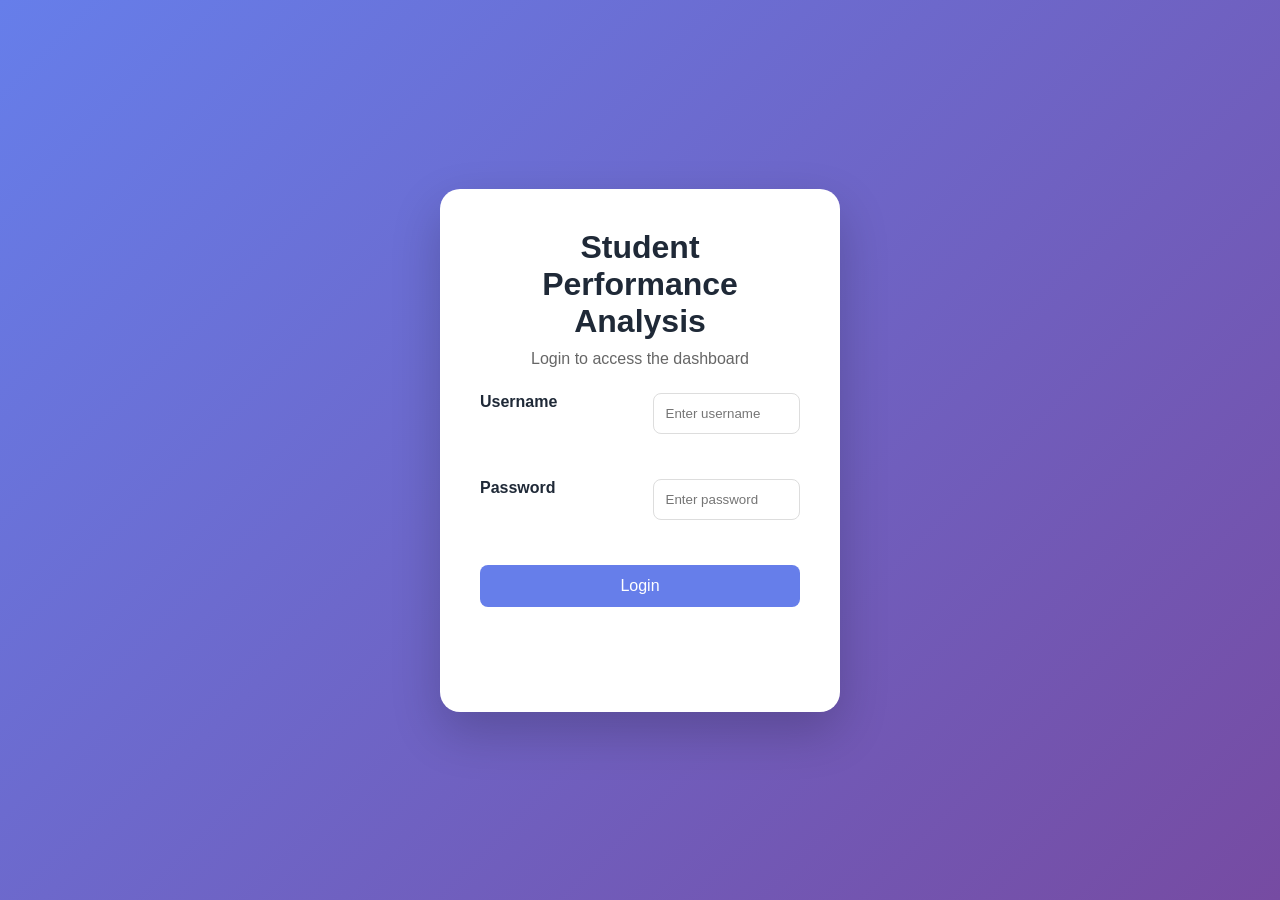
<file: login.html>
<!DOCTYPE html>
<html lang="en">

<head>

    <meta charset="UTF-8">

    <meta name="viewport" content="width=device-width, initial-scale=1.0">

    <title>Student Performance Analysis - Login</title>

    <link rel="stylesheet" href="style.css">

</head>

<body>

    <div class="login-container">

        <div class="login-card">

            <h1>Student Performance Analysis</h1>

            <p>Login to access the dashboard</p>

            <form id="loginForm">

                <label for="username">
                    Username
                </label>

                <input
                    type="text"
                    id="username"
                    placeholder="Enter username"
                    required
                >

                <label for="password">
                    Password
                </label>

                <input
                    type="password"
                    id="password"
                    placeholder="Enter password"
                    required
                >

                <button type="submit">
                    Login
                </button>

                <p id="loginMessage"></p>

            </form>

        </div>

    </div>

    <script src="login.js"></script>

</body>

</html>
</file>
<file: style.css>
* {
    margin: 0;
    padding: 0;
    box-sizing: border-box;
}

body {
    font-family: Arial, sans-serif;
    background: #f4f7fb;
    color: #1f2937;
}


/* Navigation Bar */

header {
    background: #111827;
    color: white;
    padding: 20px 8%;

    display: flex;
    justify-content: space-between;
    align-items: center;
}

.logo {
    font-size: 22px;
    font-weight: bold;
}

nav a {
    color: white;
    text-decoration: none;
    margin-left: 25px;
}


/* Hero Section */

.hero {
    background: #eaf2ff;
    padding: 80px 8%;
    text-align: center;
}

.hero h1 {
    font-size: 45px;
    margin-bottom: 20px;
    color: #111827;
}

.hero p {
    font-size: 18px;
    max-width: 700px;
    margin: auto;
    line-height: 1.7;
}


/* Dashboard */

.dashboard {
    padding: 50px 8%;
    background: #f4f7fb;
}

.dashboard h2 {
    text-align: center;
    font-size: 32px;
    margin-bottom: 30px;
}

.dashboard-grid {
    max-width: 1000px;
    margin: auto;

    display: grid;
    grid-template-columns: repeat(3, 1fr);
    gap: 25px;
}

.dashboard-card {
    background: white;
    padding: 30px;
    border-radius: 15px;
    text-align: center;

    box-shadow: 0 10px 25px rgba(0,0,0,0.08);
    transition: transform 0.2s ease, box-shadow 0.2s ease;

}

.dashboard-card:hover {
    transform: translateY(-5px);
    box-shadow: 0 15px 30px rgba(0,0,0,0.12);
}

.dashboard-card h3 {
    font-size: 17px;
    margin-bottom: 15px;
    color: #6b7280;
}

.dashboard-card p {
    font-size: 32px;
    font-weight: bold;
    color: #2563eb;
    margin-top: 10px;
}


/* Form Section */

.analysis {
    padding: 60px 8%;
}

.analysis h2 {
    text-align: center;
    font-size: 32px;
    color: #2563eb;
    margin-bottom: 35px;
}


/* Form Card */

.form-card {
    max-width: 900px;
    margin: auto;

    background: white;
    border: 1px solid #e5e7eb;
    padding: 40px;
    border-radius: 15px;

    box-shadow: 0 10px 30px rgba(0,0,0,0.08);
}


/* Form Grid */

form {
    display: grid;
    grid-template-columns: 1fr 1fr;
    gap: 25px;
}


/* Input */

.input-group {
    display: flex;
    flex-direction: column;
    gap: 8px;
}

.input-group label {
font-weight: 600;
}

.input-group input {
    padding: 13px;

    border: 1px solid #d1d5db;
    border-radius: 7px;

    font-size: 15px;
}

.input-group input:focus {
    outline: none;
    border-color: #2563eb;
    box-shadow: 0 0 0 3px rgba(37, 99, 235, 0.12);
}


/* Button */

button {
    grid-column: 1 / -1;

    padding: 15px;

    background: #2563eb;
    color: white;

    border: none;
    border-radius: 8px;

    font-size: 17px;
    cursor: pointer;
    transition: background 0.2s ease, transform 0.2s ease;
}

button:hover {
    background: #1d4ed8;
    transform: translateY(-2px);
}


/* Result Section */

.result-section {
    display: none;

    margin-top: 30px;
    padding: 40px 8%;

    background: #ffffff;

    border-radius: 20px;

    box-shadow: 0 10px 30px rgba(0,0,0,0.08);
}

.result-section > h2 {
    text-align: center;

    font-size: 32px;
    margin-bottom: 10px;
}


/* Result Card */

.result-card {
    max-width: 900px;
    margin: auto;

    background: white;

    padding: 40px;
    border-radius: 15px;

    box-shadow: 0 10px 30px rgba(0,0,0,0.08);
}

.result-card > h3 {
    text-align: center;

    font-size: 24px;
    margin-bottom: 30px;
}


/* Result Grid */

.result-grid {
    display: grid;

    grid-template-columns: repeat(4, 1fr);

    gap: 18px;
}


/* Result Boxes */

.result-box {
    padding: 22px;

    text-align: center;

    border-radius: 15px;

    background: #f5f7fb;
}

.result-box span {
    display: block;

    font-size: 14px;

    margin-bottom: 12px;

    color: #6b7280;
}

.result-box strong {
    display: block;

    font-size: 25px;

    color: #2563eb;
}


/* Recommendation */

.recommendation {
    margin-top: 25px;

    padding: 20px;

    border-radius: 15px;

    background: #f5f7fb;
}

.recommendation h3 {
    margin-bottom: 10px;
}

.recommendation p {
    line-height: 1.6;
}


/* Footer */

footer {
    background: #111827;

    color: white;

    text-align: center;

    padding: 30px;

    margin-top: 30px;
}


/* Mobile Responsive */

@media (max-width: 800px) {

    .result-grid {
        grid-template-columns: repeat(2, 1fr);
    }

}

@media (max-width: 700px) {

    header {
        flex-direction: column;
        gap: 15px;
    }

    nav a {
        margin: 0 8px;
    }

    .hero h1 {
        font-size: 32px;
    }

    form {
        grid-template-columns: 1fr;
    }

    .dashboard-grid {
        grid-template-columns: 1fr;
    }

}

@media (max-width: 500px) {

    .result-grid {
        grid-template-columns: 1fr;
    }

}



/* Student Records */

.records {
    padding: 60px 8%;
    background: #f4f7fb;
}

.records h2 {
    text-align: center;
    font-size: 32px;
    margin-bottom: 30px;
}

.table-container {
    max-width: 1100px;
    margin: auto;
    overflow-x: auto;

    background: white;
    border: 1px solid #e5e7eb; 
   padding: 20px;
    border-radius: 15px;

    box-shadow: 0 10px 30px rgba(0,0,0,0.08);
}

#studentTable {
    width: 100%;
    border-collapse: collapse;
}

#studentTable th {
    background: #111827;
    color: white;
    padding: 15px;
    text-align: center;
    border-bottom: 2px solid #2563eb;
}


#studentTable td {
    padding: 14px;
    text-align: center;
    border-bottom: 1px solid #e5e7eb;
}

#studentTable tr:hover {
    background: #f5f7fb;
}

#studentTable td:nth-child(3) {
    font-weight: bold;
    color: #2563eb;
}



/* Login Page */

.login-container {
    min-height: 100vh;
    display: flex;
    justify-content: center;
    align-items: center;
    background: linear-gradient(135deg, #667eea, #764ba2);
}

.login-card {
    width: 400px;
    padding: 40px;
    background: white;
    border-radius: 20px;
    box-shadow: 0 20px 50px rgba(0, 0, 0, 0.2);
}

.login-card h1 {
    text-align: center;
    margin-bottom: 10px;
}

.login-card p {
    text-align: center;
    color: #666;
    margin-bottom: 25px;
}

.login-card label {
    display: block;
    margin-bottom: 8px;
    font-weight: bold;
}

.login-card input {
    width: 100%;
    padding: 12px;
    margin-bottom: 20px;
    border: 1px solid #ddd;
    border-radius: 8px;
    box-sizing: border-box;
}

.login-card button {
    width: 100%;
    padding: 12px;
    border: none;
    border-radius: 8px;
    background: #667eea;
    color: white;
    font-size: 16px;
    cursor: pointer;
}

.login-card button:hover {
    opacity: 0.9;
}

#loginMessage {
    margin-top: 15px;
    font-weight: bold;
}

/* Charts */
.charts {
    margin-top: 40px;
}

.chart-grid {
    display: grid;
    grid-template-columns: repeat(2, 1fr);
    gap: 25px;
    margin-top: 20px;
}

    .chart-card {
    background: white;
    padding: 25px;
    border-radius: 15px;
    box-shadow: 0 5px 20px rgba(0, 0, 0, 0.08);

}

.chart-card h3 {
    margin-bottom: 20px;
    text-align: center;
}


@media (max-width: 768px) {
    .chart-grid {
        grid-template-columns: 1fr;
    }
}


.chart-card {
    min-height: 380px;
}

.chart-card canvas {
    display: block !important;
    width: 100% !important;
    height: 300px !important;
}
</file>
